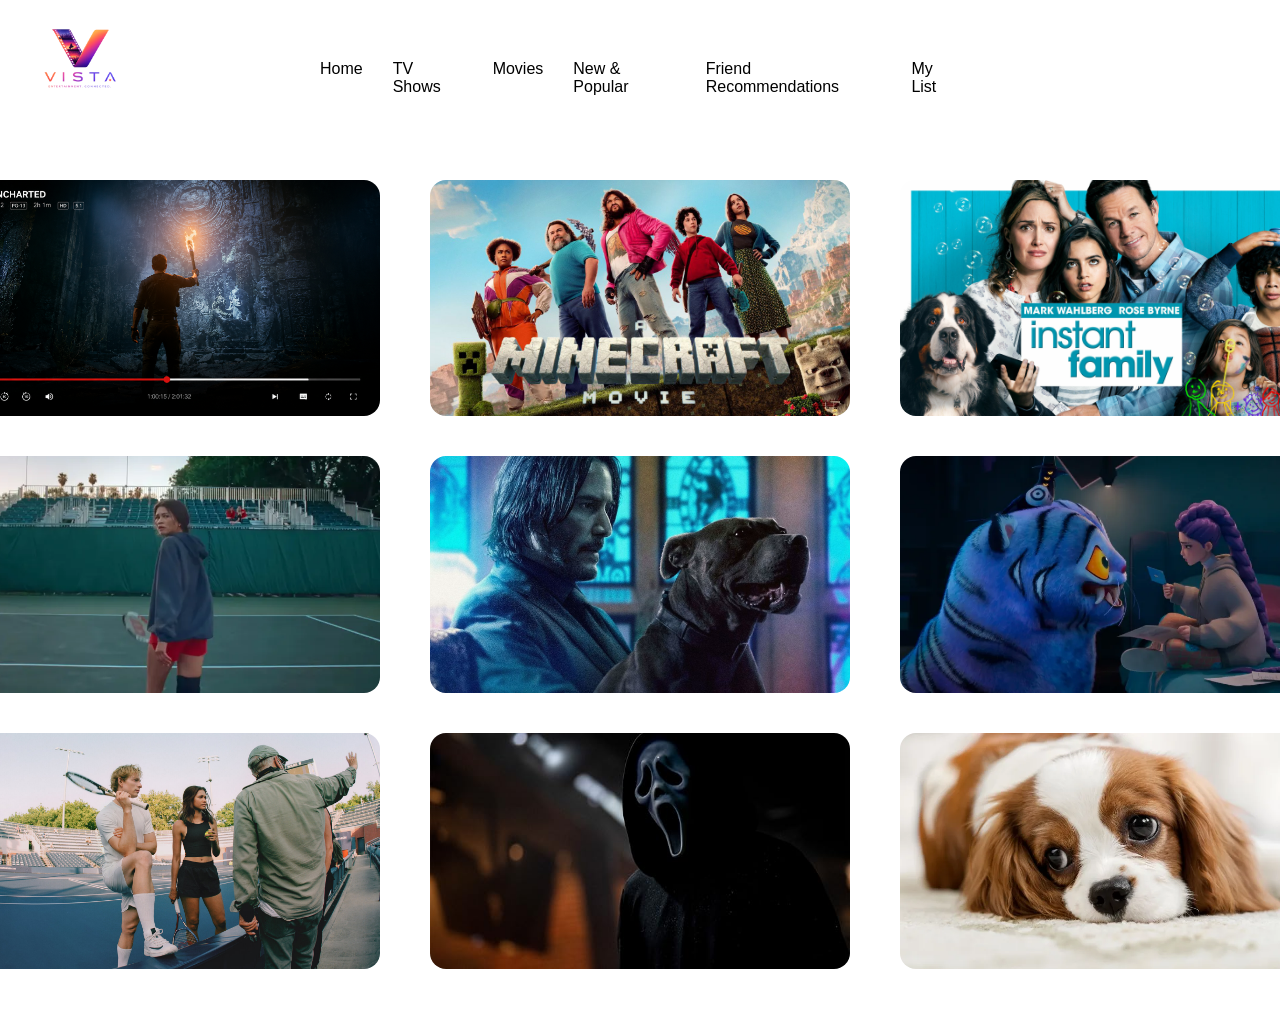
<file: home.html>
<!DOCTYPE html>
<html lang="en">
<head>
    <meta charset="UTF-8">
    <meta name="viewport" content="width=device-width, initial-scale=1.0">
    <title>Home</title>
    <link rel="stylesheet" href="style.css">
</head>
<body>
    <div class="home-banner">
        <div class="home-nav">
            <img class="home-logo" src="images/vista log.png">
            <div class="nav-container">
                <div class="nav-menu">
                    <a>Home</a>
                    <a>TV Shows</a>
                    <a>Movies</a>
                    <a>New & Popular</a>
                    <a>Friend Recommendations</a>
                    <a>My List</a>
                </div>
            </div>
        </div>
        <div class="home-gallery">
             <div class="gallery-column">
                <div class="gallery-card">
                    <img class="gallery-image" src="images/video1.png">
                </div>
                <div class="gallery-card">
                    <img class="gallery-image" src="images/video2.jpg">
                </div>
                <div class="gallery-card">
                    <img class="gallery-image" src="images/video3.jpg">
                </div>
            </div>
             <div class="gallery-column">
                <div class="gallery-card">
                    <img class="gallery-image" src="images/video4.jpg">
                </div>
                <div class="gallery-card">
                    <img class="gallery-image" src="images/video5.jpg">
                </div>
                <div class="gallery-card">
                    <img class="gallery-image" src="images/video6.jpg">
                </div>
            </div>
             <div class="gallery-column">
                <div class="gallery-card">
                    <img class="gallery-image" src="images/video7.jpg">
                </div>
                <div class="gallery-card">
                    <img class="gallery-image" src="images/video8.jpg">
                </div>
                <div class="gallery-card">
                    <img class="gallery-image" src="images/video9.jpg">
                </div>
            </div>
        </div>
        <div class="home-background"></div>
    </div>
</body>
</html>
</file>
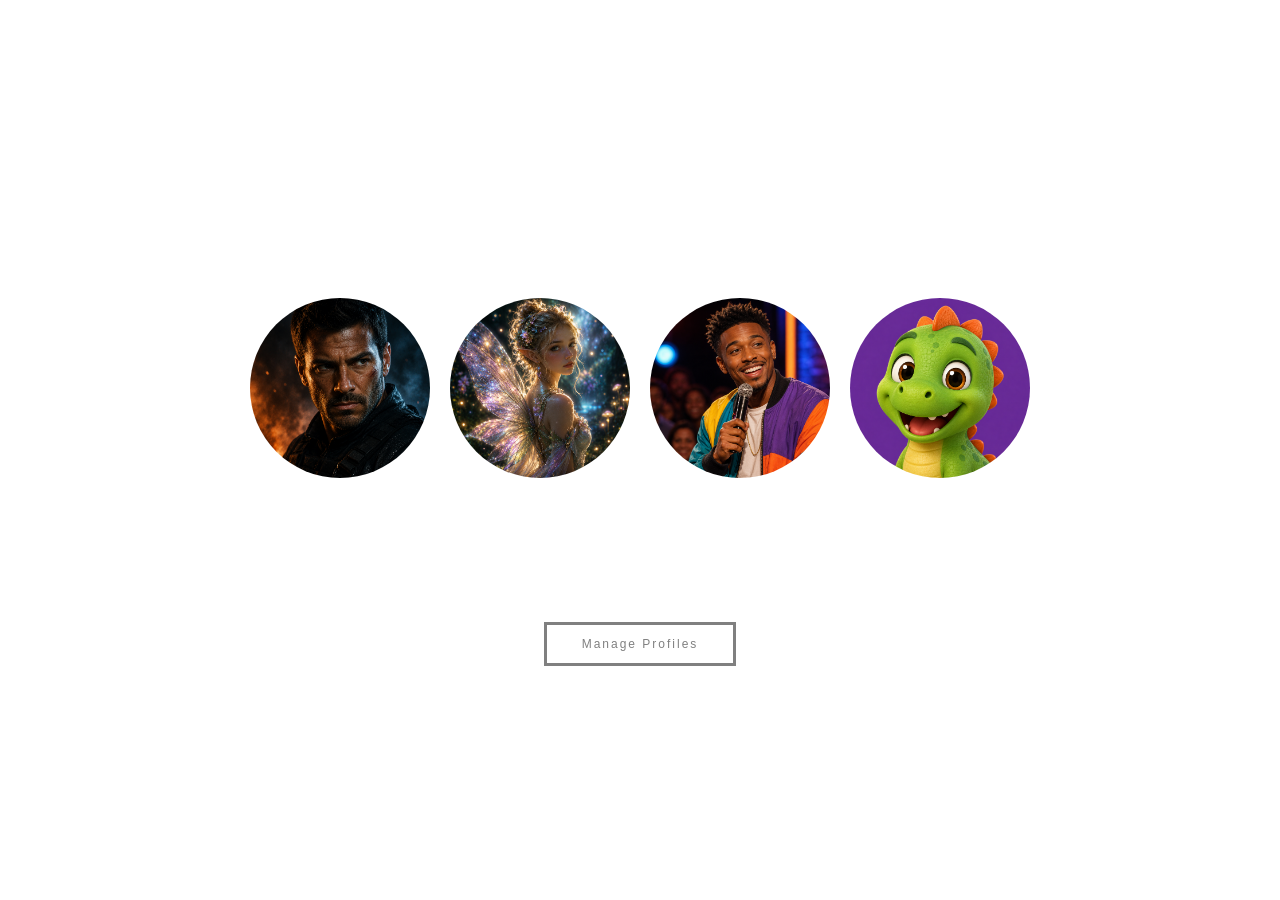
<file: profiles.html>
<!DOCTYPE html>
<html lang="en">
<head>
    <meta charset="UTF-8">
    <meta name="viewport" content="width=device-width, initial-scale=1.0">
    <title>profiles</title>
    <link rel="stylesheet" href="style.css">
</head>
<body>
    <div class="profile-page">
        <h1 class="profile-title">Who's watching? </h1>
        <div class="profile-container">

            <div class="profile-card">
                <img class="profile-image" src="images/action.png" alt="David">
                <p>David</p>
            </div>

            <div class="profile-card">
                <img class="profile-image" src="images/fantasy.png" alt="Miranda">
                <p>Miranda</p>
            </div>

            <div class="profile-card">
                <img class="profile-image" src="images/family.png" alt="Family">
                <p>Family</p>
        </div>

            <div class="profile-card">
                <img class="profile-image" src="images/kids.png" alt="Carly">
                <p>Carly</p>
            </div>

        </div>
    <button class="manage-button">Manage Profiles</button>
    </div>
</body>
</html>
</file>
<file: style.css>
/* GLOBAL STYLES */

body{
    margin: 0;
    background-color: white;  
    font-family: "Martel Sans", sans-serif;
}

.logo{
    width: 12%;
    max-width: 170px;
    min-width: 90px;
    z-index: 2;
}

.global-nav{
    display:flex;
    justify-content: space-between;
    align-items: center;
    position: relative;
    z-index: 2;
    padding: 20px;
}


/* LANDING PAGE STYLES */

.landing-banner{
    background-image: url("https://assets.codepen.io/17809189/netflix-bg.jpg");
    background-size: cover;
    background-position: center;
    height: 100vh;
    position: relative;
}

.landing-overlay{
    background: linear-gradient( 
    to bottom, rgba(0, 0, 0, .85), 
    rgba(0, 0, 0, .40), 
    rgba(0, 0, 0, .85)); 
    position: absolute; 
    top: 0; 
    left: 0; 
    height: 100%; 
    width: 100%; 
    z-index: 1; }

.landing-hero{
    display: flex;
    flex-direction: column;
    justify-content: center;
    align-items: center;
    position: relative;
    z-index: 2;
}

.landing-title{
    color: white; 
    font-size: 40px;
    font-weight: 900;
    line-height: 60px;
    max-width: 560px;
    width: 90%;
    text-align: center;
}

.landing-subtitle{
    color: white;
    margin: 0;
}

.landing-description{
    font-size: 13px;
    margin-bottom: 20px;
    color: white;

}

.landing-input{
    font-size: 13px;
    width: 100%;
    max-width: 340px;
    height: 40px;
    background-color: rgba(50, 50, 50, 70%);
    border: 1px solid white;
    border-radius: 5px;
    padding-left: 15px;
}

.landing-signup{
    display:flex;
    flex-direction:row;
    height: 10vh;
    justify-content: center;
    align-items: center;
}

.started-button{
    background-color: red;
    border: 1px red;
    font-size: 15px;
    border-radius: 5px;
    color: white;
    font-weight: bold;
    width: 250px;
    height: 45px;
    margin-left:10px;
}

.nav-right{
    display: flex;
    align-items: center;
    gap: 12px;
}

.signin-button{
    display: inline-block;
    background-color: red;
    color: white;
    text-decoration: none;
    font-size: 12px;
    font-weight: bold;
    width: 80px;
    height: 35px;
    border-radius: 5px;
    text-align: center;
    line-height: 35px;
}

.landing-language{
    background-color: rgba(50, 50, 50, 70%);
    width: 90px;
    height: 20px;
    color: white;
    border: 0.2px solid white;
}

/* SIGN-IN PAGE STYLES */

.signin-hero{
    display:flex;
    flex-direction:column;
    align-items: center;
    margin-left: 90px;
    margin-top: 50px;
    position: relative;
    z-index: 2;
}

.signin-title{
    color: white; 
    font-size: 30px;
    font-weight: 900;
    line-height: 20px;
    margin-bottom: 5px;
    text-align: center;
}

.signin-subtitle{
    color: gray;
    margin-bottom: 20px;
    margin-right: 220px;
}

.signin-form{
    display: flex;
    flex-direction: column;
    align-items: center;
    margin-right: 100px;
    gap: 20px;
}

.signin-input{
    font-size: 13px;
    width:340px;
    height: 40px;
    background-color: rgba(24, 24, 24, 0.7);
    border: 1px solid red;
    border-radius: 5px;
    padding-left: 15px;
}

.continue-button{
    display: inline-block;
    background-color: red;
    font-weight: bold;
    color: white;
    text-decoration: none;
    font-size: 12px;
    padding: 8px 16px;
    border-radius: 5px;
    border-color: red;
    width: 360px;
    height: 45px;
    margin-left: 0;
}

.signin-help{
    background: none;
    text-decoration: none;
    border: none;
    color: white;
    font-size: 15px;
    font-weight: 500;
    cursor: pointer;
    margin-top: 40px;
    margin-right: 380px;
}

.help-dropdown{
    display: none;
}

.captcha{
    color: gray;
    font-size: 10px;
    margin-right: 130px;
}

.signin-overlay{
  background: linear-gradient(
    to bottom,
    rgba(50, 0, 0, 0.65),
    rgba(20, 0, 0, 0.45),
    rgba(0, 0, 0, 0.85)
     );
     position: absolute;
     top: 0;
     left: 0;
     width: 100%;
     height: 100%;
     z-index: 1;
}

.signin-banner{
   background-image: url("images/netflix.red.png");
   background-size: cover;
   background-position: center;
   position: relative;
   min-height: 70vh;
}

.signin-footer{
    background-color: #1a1a1a;
    padding: 50px 80px;
}

.footer-links{
    display: flex;
    justify-content: space-between;
    align-items: flex-start;
    color: white;
    font-size: 10px;
}

.footer-column{
    display: flex;
    flex-direction: column;
    gap: 10px;
}

.footer-number{
     display: flex;
    justify-content: space-between;
    align-items: flex-start;
    color: white;
    font-size: 12px;
}

.footer-language{
    display: flex;
    justify-content: space-between;
    align-items: flex-start;
    margin-top: 15px;
    background-color: rgba(50, 50, 50, 70%);
    color: white;
    font-size: 10;
}

/* PROFILES */
.profile-title{
    color: white;
    font-size: 24px;
    font-weight: 900;
    margin-bottom: 20px;
}

.profile-container{
    display: flex;
    justify-content: center;
    gap: 20px;
    margin-bottom: 30px;
}

.profile-card{
    display: flex;
    flex-direction: column;
    align-items: center;
    color: white;
    font-size: 14px;
}

.profile-image{
    width: 180px;
    height: 180px;
    border-radius: 50%;
    margin-bottom: 10px;
    cursor: pointer;
    transition: transform 0.3s;

}

.profile-image:hover{
    transform: scale(1.18);
}

.profile-page{
    display: flex;
    flex-direction: column;
    justify-content: center;
    align-items: center;
    min-height: 100vh;
}

.manage-button{
    background: transparent;
    color: #808080;
    border: 3px solid #808080;

    padding: 12px 35px;

    font-size: 12px;
    font-weight: 500;
    letter-spacing: 2px;
    cursor: pointer;
    margin-top: 60px;
}

.manage-button:hover{
    color: white;
    border-color: white;
}

/* HOME PAGE STYLES */

.home-background{
    background-color: white;
}

.home-nav {
    position: relative;
    display: flex;
    align-items: center;
    padding: 20px;
}

.home-logo {
    width: 120px;
}

.nav-menu {
    position: absolute;
    left: 50%;
    transform: translateX(-50%);
    display: flex;
    gap: 30px;
}

.nav-container{
    flex: 1;
    display: flex;
    justify-content: center;
}

.home-gallery{
    display: flex;
    justify-content: center;
    gap: 50px;
    padding: 60px;
}

.gallery-column{
    display: flex;
    flex-direction: column;
    gap: 40px;
}

.gallery-card{
    width: 420px;
    aspect-ratio: 16 / 9;
    border-radius: 16px;
    overflow: hidden;
}

.gallery-image{
    width: 100%;
    height: 100%;
    display: block;
    object-fit: cover;
}
</file>
